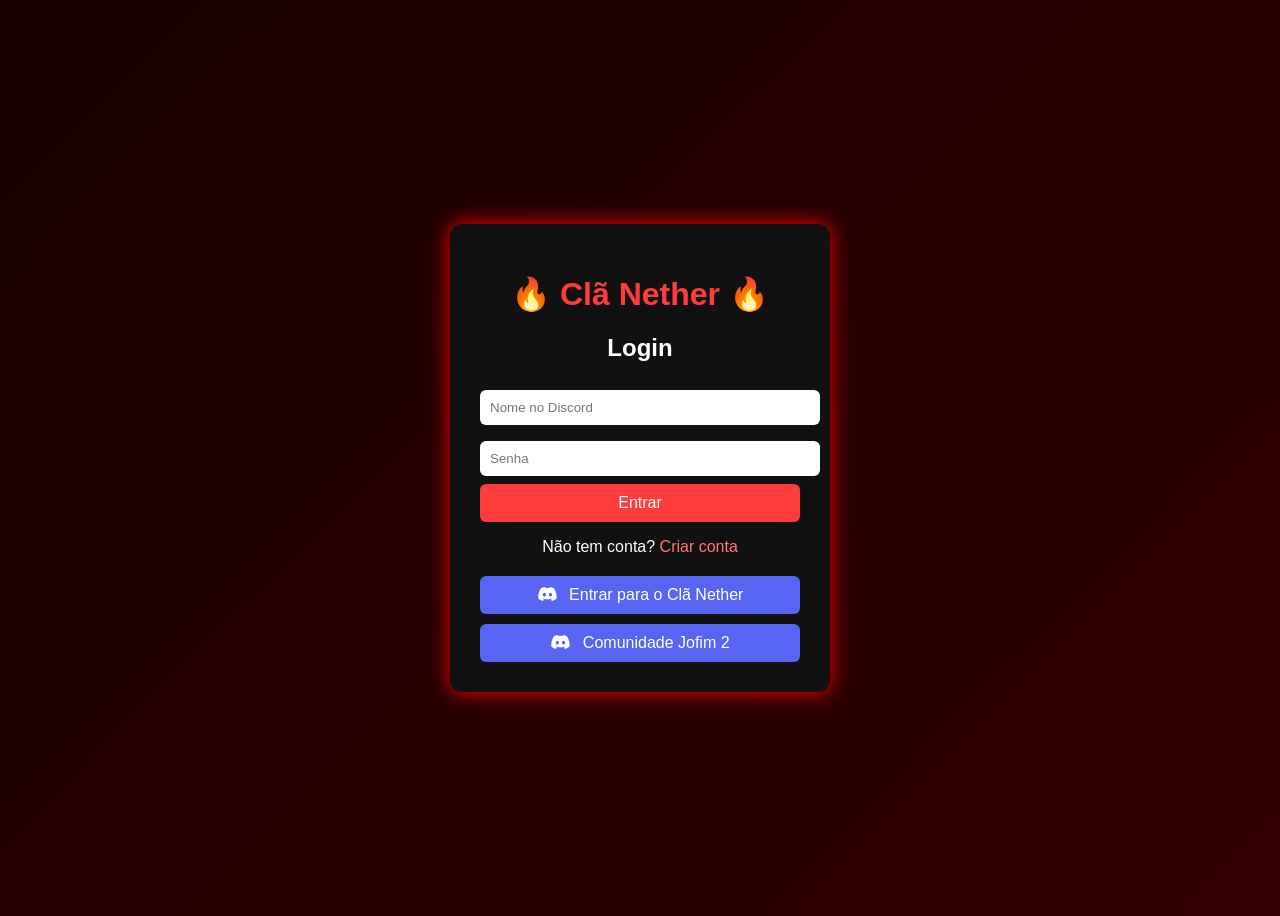
<file: index.html>
<!DOCTYPE html>
<html lang="pt-BR">
<head>
    <meta charset="UTF-8">
    <title>Clã Nether - Login</title>
    <link rel="stylesheet" href="style.css">
    <link rel="stylesheet" href="https://cdnjs.cloudflare.com/ajax/libs/font-awesome/6.5.0/css/all.min.css">
</head>
<body>

<div class="container">
    <h1>🔥 Clã Nether 🔥</h1>
    <h2>Login</h2>

    <input type="text" id="loginDiscord" placeholder="Nome no Discord">
    <input type="password" id="loginSenha" placeholder="Senha">

    <button onclick="login()">Entrar</button>

    <p>Não tem conta? <a href="register.html">Criar conta</a></p>

    <div class="discord-buttons">
        <a class="discord-btn" href="https://discord.gg/pMVtGMAHXY 
" target="_blank">
            <i class="fab fa-discord"></i> Entrar para o Clã Nether
        </a>

        <a class="discord-btn" href="https://discord.gg/VFA74s38nA" target="_blank">
            <i class="fab fa-discord"></i> Comunidade Jofim 2
        </a>
    </div>
</div>

<script src="script.js"></script>
</body>
</html>
</file>
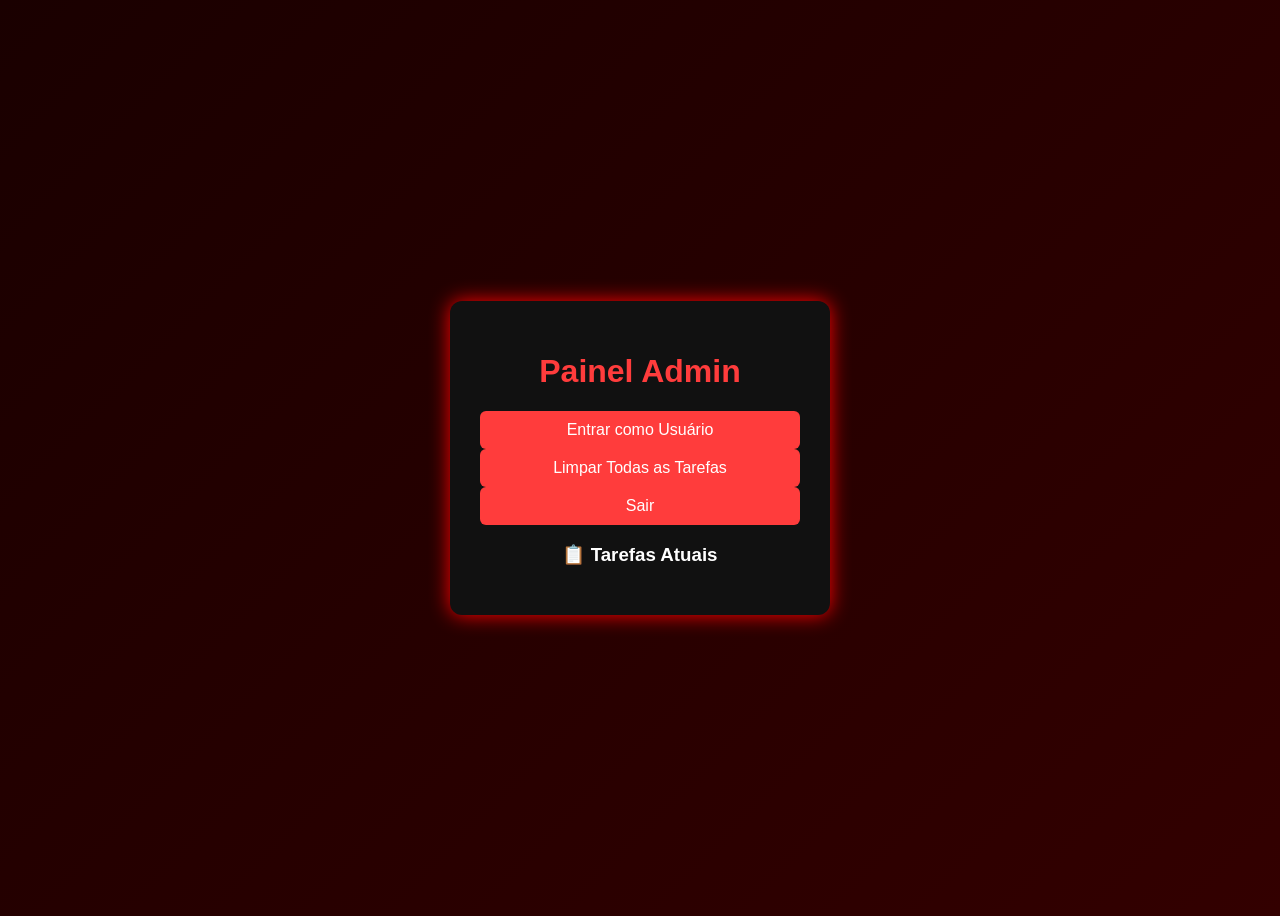
<file: admin.html>
<!DOCTYPE html>
<html lang="pt-BR">
<head>
<meta charset="UTF-8">
<title>Painel Admin</title>
<link rel="stylesheet" href="style.css">
</head>
<body>

<div class="container">
    <h1>Painel Admin</h1>

    <button onclick="irUsuario()">Entrar como Usuário</button>
    <button onclick="limparTarefas()">Limpar Todas as Tarefas</button>
    <button onclick="logout()">Sair</button>

    <h3>📋 Tarefas Atuais</h3>
    <ul id="listaTarefas"></ul>
</div>

<script src="script.js"></script>
</body>
</html>
</file>
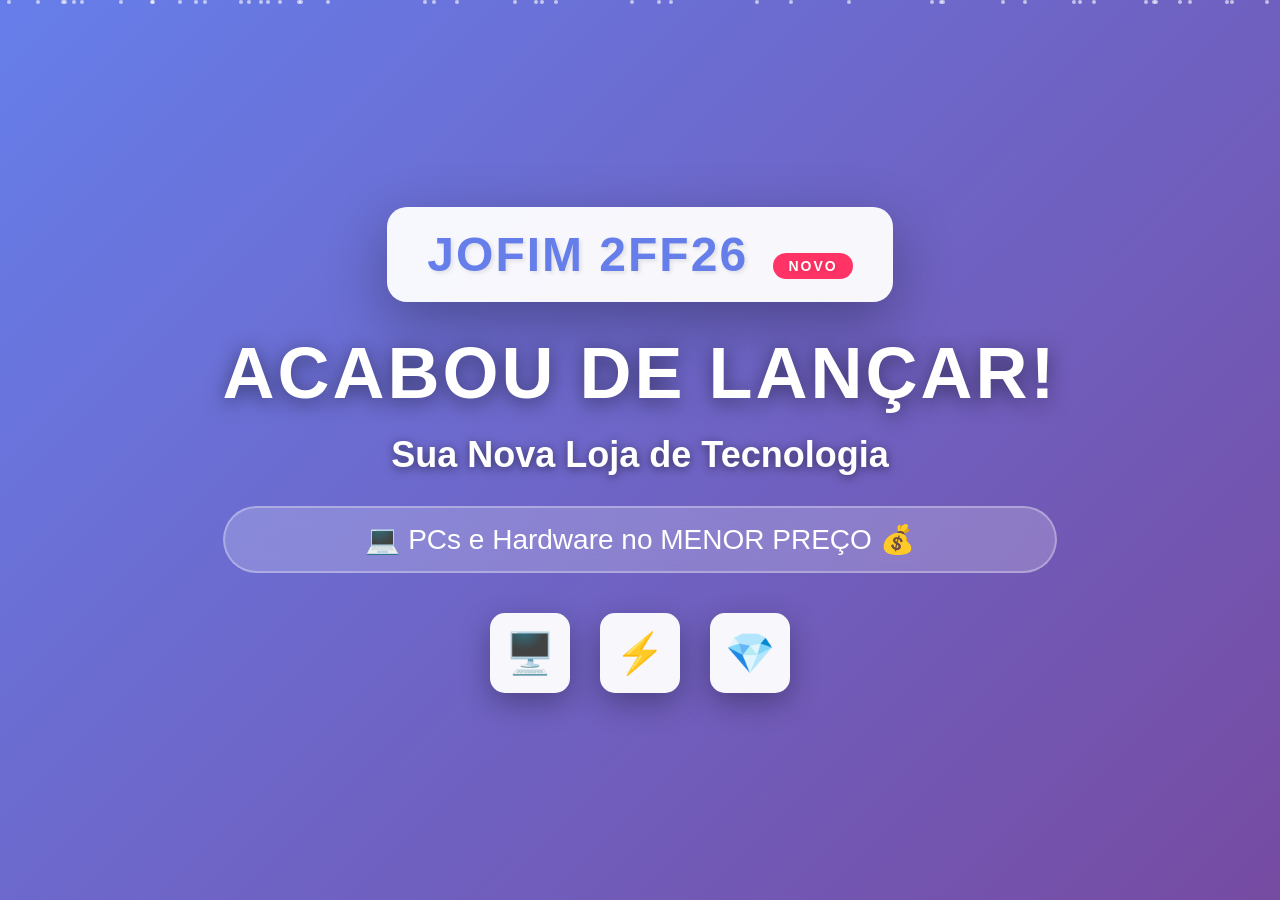
<file: jofim_banner.html>
<!DOCTYPE html>
<html lang="pt-BR">
<head>
    <meta charset="UTF-8">
    <meta name="viewport" content="width=device-width, initial-scale=1.0">
    <title>Jofim 2FF26 - Lançamento</title>
    <style>
        * {
            margin: 0;
            padding: 0;
            box-sizing: border-box;
        }

        body {
            font-family: 'Arial', sans-serif;
            overflow: hidden;
            background: #000;
        }

        .container {
            width: 100vw;
            height: 100vh;
            background: linear-gradient(135deg, #667eea 0%, #764ba2 100%);
            display: flex;
            flex-direction: column;
            justify-content: center;
            align-items: center;
            position: relative;
            overflow: hidden;
        }

        .particles {
            position: absolute;
            width: 100%;
            height: 100%;
            overflow: hidden;
        }

        .particle {
            position: absolute;
            width: 4px;
            height: 4px;
            background: rgba(255, 255, 255, 0.6);
            border-radius: 50%;
            animation: float 3s infinite ease-in-out;
        }

        @keyframes float {
            0%, 100% { transform: translateY(0) translateX(0); opacity: 0; }
            50% { opacity: 1; }
            100% { transform: translateY(-100vh) translateX(50px); opacity: 0; }
        }

        .logo-badge {
            background: rgba(255, 255, 255, 0.95);
            padding: 20px 40px;
            border-radius: 20px;
            margin-bottom: 30px;
            animation: slideDown 0.8s ease-out;
            box-shadow: 0 20px 60px rgba(0, 0, 0, 0.3);
        }

        .logo {
            font-size: 48px;
            font-weight: 900;
            color: #667eea;
            letter-spacing: 2px;
            text-shadow: 2px 2px 4px rgba(0, 0, 0, 0.1);
        }

        .new-badge {
            display: inline-block;
            background: #ff3366;
            color: white;
            padding: 5px 15px;
            border-radius: 20px;
            font-size: 14px;
            font-weight: bold;
            margin-left: 10px;
            animation: pulse 1.5s infinite;
        }

        .main-text {
            text-align: center;
            color: white;
            z-index: 10;
            animation: fadeInUp 1s ease-out 0.3s backwards;
        }

        .headline {
            font-size: 72px;
            font-weight: 900;
            margin-bottom: 20px;
            text-transform: uppercase;
            letter-spacing: 3px;
            text-shadow: 0 4px 20px rgba(0, 0, 0, 0.5);
            animation: glowPulse 2s infinite;
        }

        .subheadline {
            font-size: 36px;
            font-weight: 600;
            margin-bottom: 30px;
            text-shadow: 0 2px 10px rgba(0, 0, 0, 0.5);
        }

        .description {
            font-size: 28px;
            font-weight: 500;
            background: rgba(255, 255, 255, 0.2);
            padding: 15px 40px;
            border-radius: 50px;
            backdrop-filter: blur(10px);
            border: 2px solid rgba(255, 255, 255, 0.3);
            animation: fadeInUp 1s ease-out 0.6s backwards;
        }

        .icon-container {
            display: flex;
            gap: 30px;
            margin-top: 40px;
            animation: fadeInUp 1s ease-out 0.9s backwards;
        }

        .icon {
            width: 80px;
            height: 80px;
            background: rgba(255, 255, 255, 0.95);
            border-radius: 15px;
            display: flex;
            align-items: center;
            justify-content: center;
            font-size: 40px;
            animation: bounce 2s infinite;
            box-shadow: 0 10px 30px rgba(0, 0, 0, 0.3);
        }

        .icon:nth-child(2) {
            animation-delay: 0.2s;
        }

        .icon:nth-child(3) {
            animation-delay: 0.4s;
        }

        @keyframes slideDown {
            from {
                transform: translateY(-100px);
                opacity: 0;
            }
            to {
                transform: translateY(0);
                opacity: 1;
            }
        }

        @keyframes fadeInUp {
            from {
                transform: translateY(50px);
                opacity: 0;
            }
            to {
                transform: translateY(0);
                opacity: 1;
            }
        }

        @keyframes pulse {
            0%, 100% { transform: scale(1); }
            50% { transform: scale(1.1); }
        }

        @keyframes bounce {
            0%, 100% { transform: translateY(0); }
            50% { transform: translateY(-10px); }
        }

        @keyframes glowPulse {
            0%, 100% { 
                text-shadow: 0 4px 20px rgba(0, 0, 0, 0.5),
                            0 0 20px rgba(255, 255, 255, 0.3);
            }
            50% { 
                text-shadow: 0 4px 20px rgba(0, 0, 0, 0.5),
                            0 0 40px rgba(255, 255, 255, 0.6);
            }
        }

        /* Responsivo */
        @media (max-width: 768px) {
            .headline { font-size: 48px; }
            .subheadline { font-size: 24px; }
            .description { font-size: 18px; padding: 10px 25px; }
            .logo { font-size: 32px; }
            .icon { width: 60px; height: 60px; font-size: 30px; }
        }
    </style>
</head>
<body>
    <div class="container">
        <div class="particles" id="particles"></div>
        
        <div class="logo-badge">
            <div class="logo">
                JOFIM 2FF26
                <span class="new-badge">NOVO</span>
            </div>
        </div>

        <div class="main-text">
            <h1 class="headline">ACABOU DE LANÇAR!</h1>
            <h2 class="subheadline">Sua Nova Loja de Tecnologia</h2>
            <div class="description">
                💻 PCs e Hardware no MENOR PREÇO 💰
            </div>
        </div>

        <div class="icon-container">
            <div class="icon">🖥️</div>
            <div class="icon">⚡</div>
            <div class="icon">💎</div>
        </div>
    </div>

    <script>
        // Criar partículas animadas
        const particlesContainer = document.getElementById('particles');
        for (let i = 0; i < 50; i++) {
            const particle = document.createElement('div');
            particle.className = 'particle';
            particle.style.left = Math.random() * 100 + '%';
            particle.style.animationDelay = Math.random() * 3 + 's';
            particle.style.animationDuration = (Math.random() * 2 + 2) + 's';
            particlesContainer.appendChild(particle);
        }
    </script>
</body>
</html>
</file>
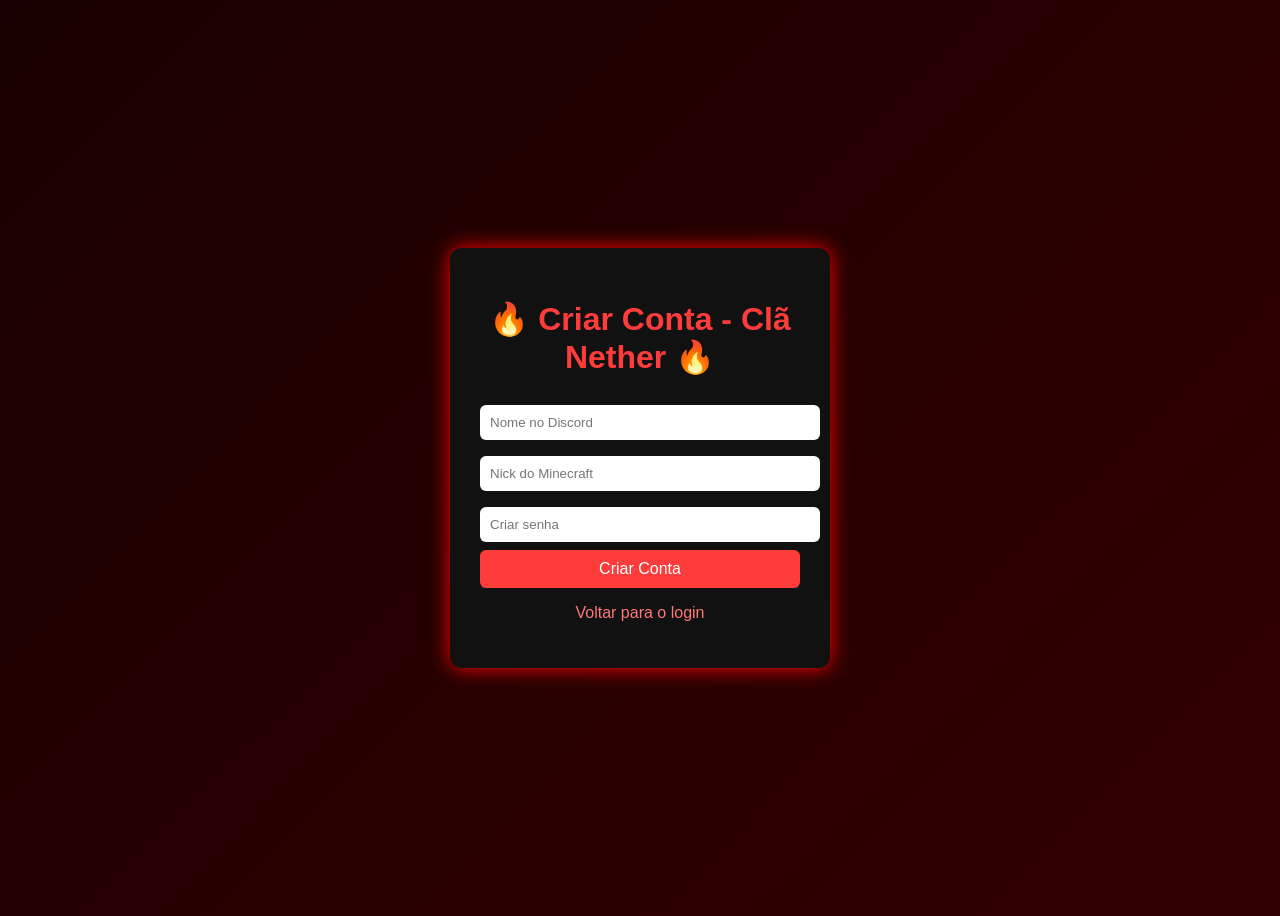
<file: register.html>
<!DOCTYPE html>
<html lang="pt-BR">
<head>
    <meta charset="UTF-8">
    <title>Clã Nether - Criar Conta</title>
    <link rel="stylesheet" href="style.css">
</head>
<body>

<div class="container">
    <h1>🔥 Criar Conta - Clã Nether 🔥</h1>

    <input type="text" id="discord" placeholder="Nome no Discord">
    <input type="text" id="minecraft" placeholder="Nick do Minecraft">
    <input type="password" id="senha" placeholder="Criar senha">

    <button onclick="registrar()">Criar Conta</button>

    <p><a href="index.html">Voltar para o login</a></p>
</div>

<script src="script.js"></script>
</body>
</html>
</file>
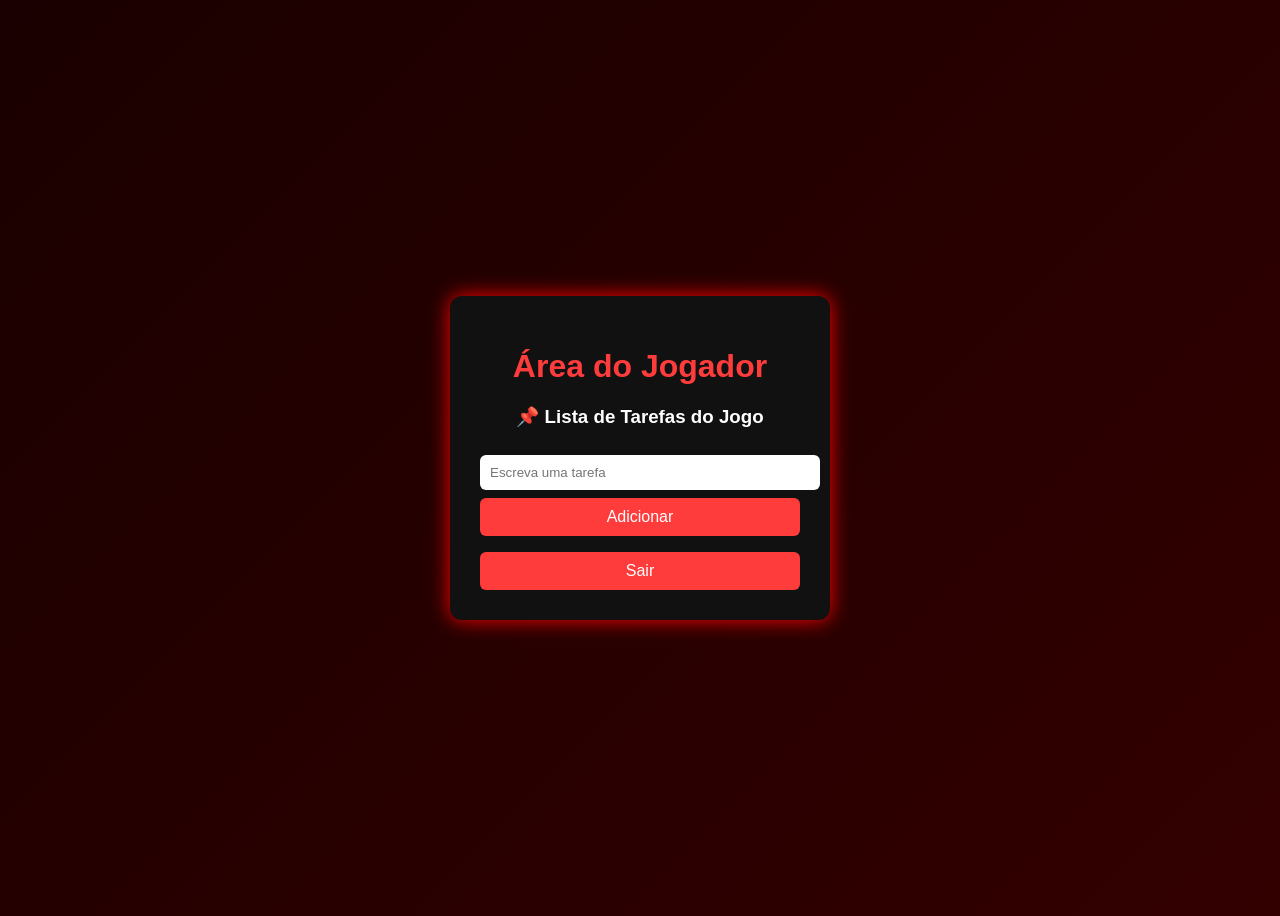
<file: user.html>
<!DOCTYPE html>
<html lang="pt-BR">
<head>
<meta charset="UTF-8">
<title>Área do Jogador</title>
<link rel="stylesheet" href="style.css">
</head>
<body>

<div class="container">
    <h1>Área do Jogador</h1>

    <h3>📌 Lista de Tarefas do Jogo</h3>

    <input type="text" id="novaTarefa" placeholder="Escreva uma tarefa">
    <button onclick="adicionarTarefa()">Adicionar</button>

    <ul id="listaTarefas"></ul>

    <button onclick="logout()">Sair</button>
</div>

<script src="script.js"></script>
</body>
</html>
</file>
<file: style.css>
body {
    background: linear-gradient(135deg, #1a0000, #330000);
    font-family: Arial, sans-serif;
    color: white;
    display: flex;
    justify-content: center;
    align-items: center;
    height: 100vh;
}

.container {
    background: #111;
    padding: 30px;
    border-radius: 12px;
    width: 320px;
    text-align: center;
    box-shadow: 0 0 20px red;
}

h1 {
    color: #ff3c3c;
}

input {
    width: 100%;
    padding: 10px;
    margin: 8px 0;
    border-radius: 6px;
    border: none;
}

button {
    width: 100%;
    padding: 10px;
    background: #ff3c3c;
    border: none;
    border-radius: 6px;
    color: white;
    font-size: 16px;
    cursor: pointer;
}

button:hover {
    background: #ff0000;
}

a {
    color: #ff7777;
    text-decoration: none;
}

.discord-buttons {
    margin-top: 20px;
}

.discord-btn {
    display: block;
    background: #5865F2;
    color: white;
    padding: 10px;
    border-radius: 6px;
    margin-top: 10px;
}

.discord-btn i {
    margin-right: 8px;
}
</file>
